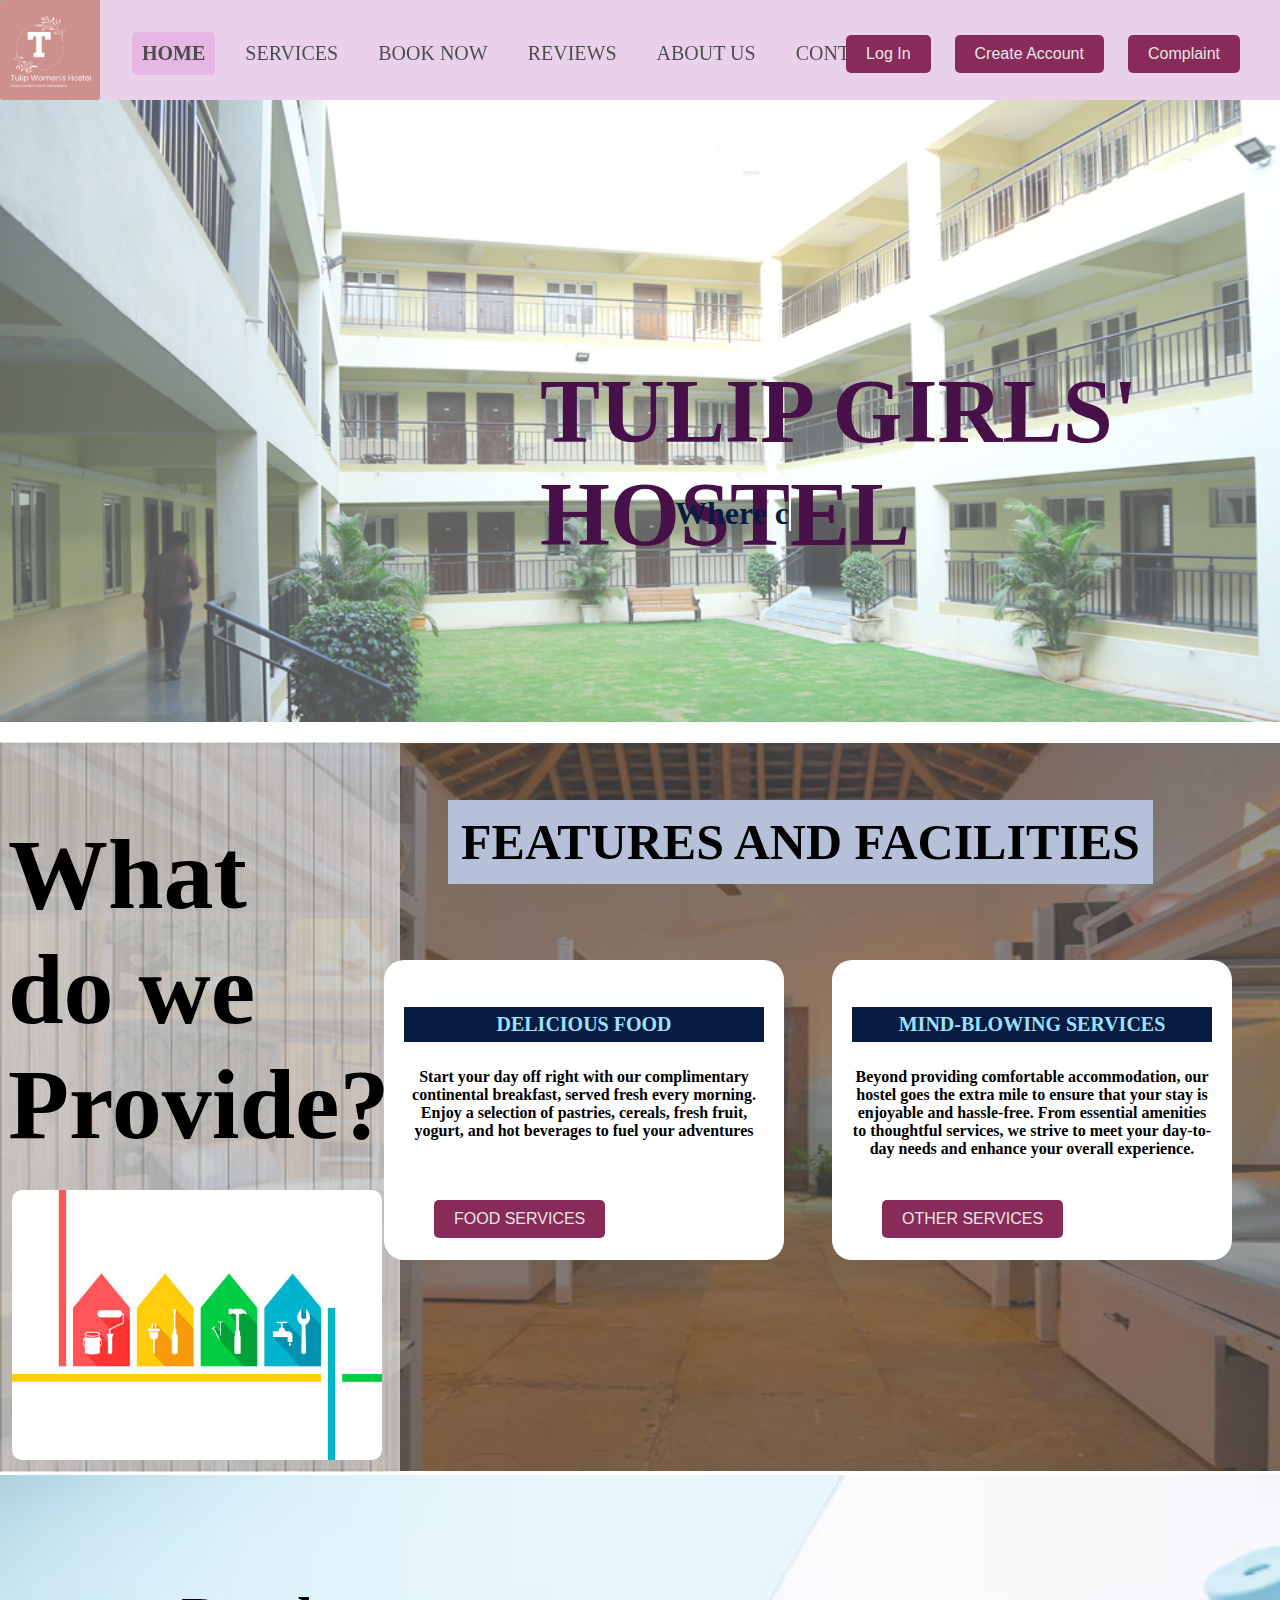
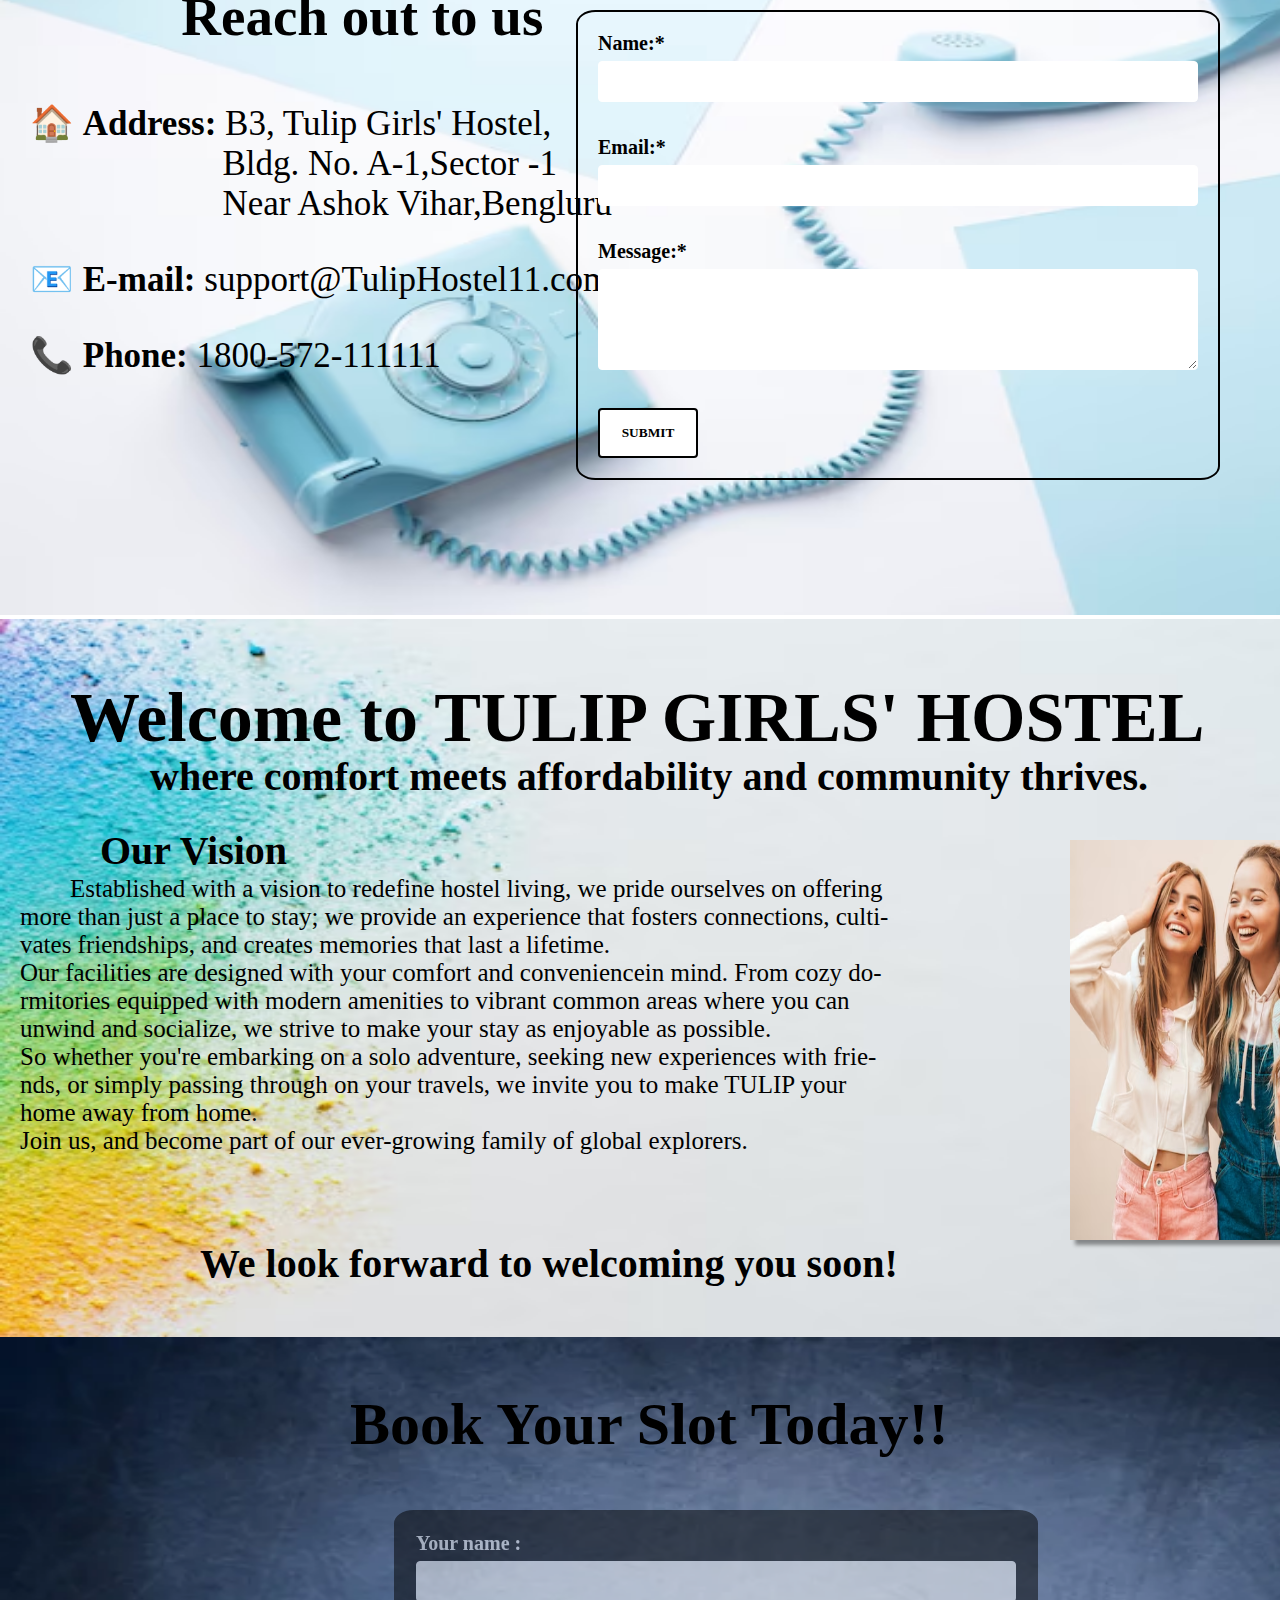
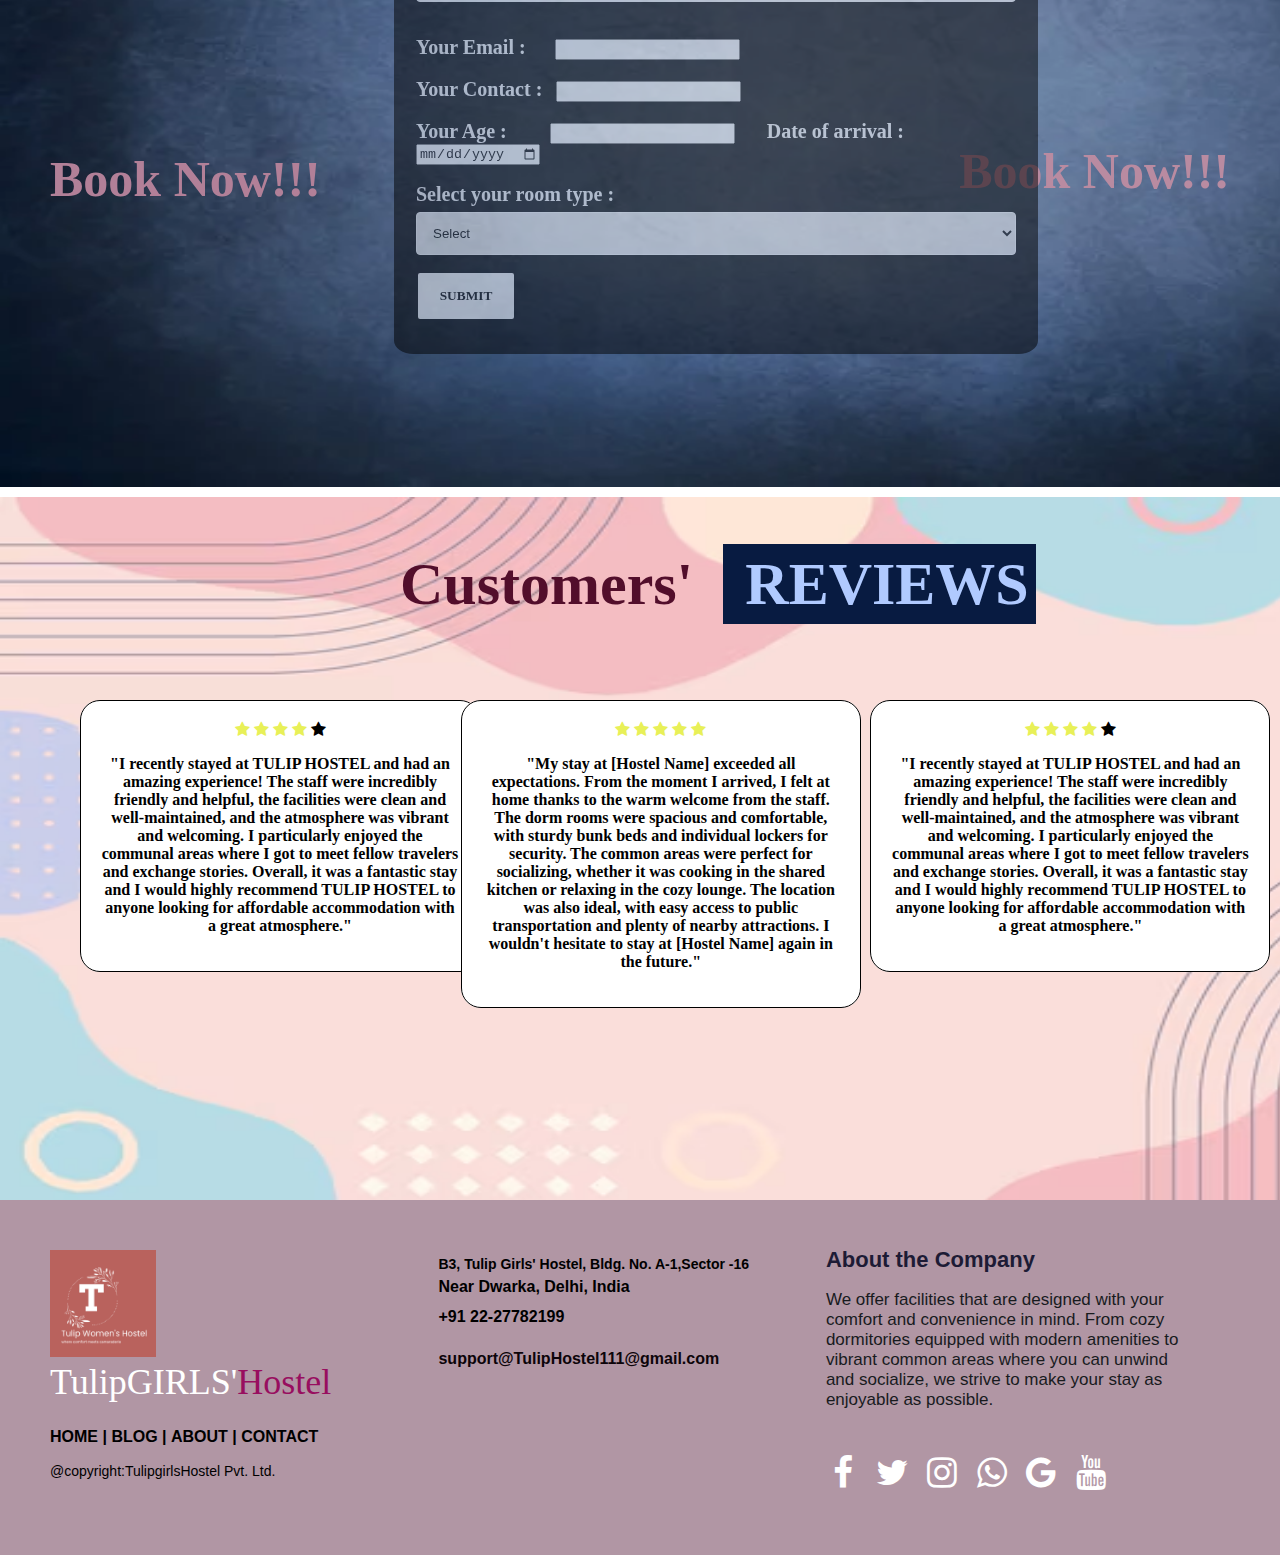
<file: index.html>
<!DOCTYPE html>
<html lang="en">
<head>
    <meta charset="UTF-8">
    <meta name="viewport" content="width=device-width, initial-scale=1.0">
    <title>Hostel Management</title>
    <link rel="stylesheet" href="style.css">
<link rel="preconnect" href="https://fonts.googleapis.com">
<link rel="preconnect" href="https://fonts.gstatic.com" crossorigin>
<link href="https://fonts.googleapis.com/css2?family=Dancing+Script:wght@400..700&display=swap" rel="stylesheet">
<link rel="stylesheet"href="https://cdnjs.cloudflare.com/ajax/libs/animate.css/4.1.1/animate.min.css"/>
<link rel="stylesheet" href="https://cdnjs.cloudflare.com/ajax/libs/font-awesome/4.7.0/css/font-awesome.min.css">
</head>
<body>
    
<header >  
    <div class="logo">
        <img src="logo.png">
    </div>
    <div class="menu">
        <ul class="menu-items">
            <li>
                <a href="#" class="active">HOME</a>
                <a href="#services">SERVICES</a>
                <a href="#Book_now">BOOK NOW</a>
                <a href="#reviews">REVIEWS</a>
                <a href="#aboutus">ABOUT US</a>
                <a href="#contactus">CONTACT US</a>
            </li>
        </ul>
    </nav>
</header>
<div class="heading">
    <h3>TULIP GIRLS' HOSTEL</h3>
</div>
<h1 class="dynamic-txt">
    <a href="" class="typewrite" data-period="2000" data-type='[ "Where comfort meets camaraderie!", "Your home away from home on a budget!",
     "Affordable stays, unforgettable experiences!" ]'>
      <span class="wrap"></span>
    </a>
  </h1>
<div class="buttons">
    <ul>
        <li>
            <button class="btn" id="loginbtn">Log In</button>
            <button class="btn2" id="createAcc">Create Account</button>
            <button class="btn3" id="Complaint">Complaint</button>
        </li>
    </ul>

</div>
<script src="script.js"></script>

<!--HOme page ends here -->
<!--Services page starts here-->
<div class="services" id="services">   
    <img class="img1" src="hostel.jpeg">
    <img class="img2" src="white.jpeg">
    <h1>What <br>do we<br> Provide?</h1>
    <img class="img3" src="facility.jpg">
    <h3>FEATURES AND FACILITIES</h3>
    <div class="contain">
        <div class="slide">
            <h4>DELICIOUS FOOD</h4>
            <p>Start your day off right with our complimentary continental breakfast,
                 served fresh every morning. Enjoy a selection of pastries, cereals, 
                 fresh fruit, yogurt, and hot beverages to fuel your adventures</p>
                
                <button class="food-services" onclick="food_services()">FOOD SERVICES</button>
        </div>
    </div>
    <div class="contain1">
        <div class="slide1">
            <h4>MIND-BLOWING SERVICES</h4>
            <p> Beyond providing comfortable accommodation, our hostel goes the extra mile to ensure that your stay is 
                enjoyable and hassle-free. From essential amenities to thoughtful services, we strive to meet your
                 day-to-day needs and enhance your overall experience.</p>
                 
                <button class="Other_services" onclick="other_services()">OTHER SERVICES</button>
        </div>
    </div>
   
      
</div>
<!--services page ends here -->

<!--Contact us page starts here -->
    <div class="contactus" id="contactus">
       
        <img class="contimg" src="contactusbg.jpg">
    </div>
           
            <div class="textc">
            <h3> &nbsp; &nbsp; &nbsp; &nbsp; &nbsp; &nbsp;Reach out to us</h3>
            <p>&#x1F3E0;  <b>Address:</b> B3, Tulip Girls' Hostel,<br> &nbsp; &nbsp; &nbsp; &nbsp; &nbsp; &nbsp;
                &nbsp; &nbsp; &nbsp;&nbsp; &nbsp; &nbsp;Bldg. No. A-1,Sector -1
                <br>&nbsp; &nbsp; &nbsp; &nbsp; &nbsp; &nbsp;
                &nbsp; &nbsp; &nbsp;&nbsp; &nbsp; &nbsp;Near Ashok Vihar,Bengluru </p>
            <p> &#x1F4E7; <b>E-mail:</b> support@TulipHostel11.com</p>
            <p>&#x1F4DE; <b>Phone:</b> 1800-572-111111</p>
        </div>
        <div class="contactform" >
            <form action="connect.php" method="POST" onsubmit="return validateForm()">
               
                    <label for="name">Name:*</label><br>
                    <input type="text" id="name" name="name" required>
                    <br><br>
                    <label for="email">Email:*</label><br>
                    <input type="text" id="email" name="email" required>
                    <br><br>
                    <label for="message">Message:*</label><br>
                    <textarea id="message" name="message" rows="5" required></textarea><br><br>
                    <input type="submit" value="SUBMIT">
        </form>
    </div>
<!--Contact us page ends here-->

<!--About us page starts here-->
    <div class="aboutus" id="aboutus">
        <img class="bgim" src="abbg.jpg">
      
        <h2><b>Welcome to TULIP GIRLS' HOSTEL</b></h2>
        <h4>where comfort meets affordability and community thrives.</h4> 
        <h5>Our Vision</h5>
        <img class="vision" src="vision.avif">
        <p>&nbsp;&nbsp;&nbsp;&nbsp;&nbsp;&nbsp;&nbsp;&nbsp;Established with a vision to redefine hostel living, we pride ourselves on offering <br>more than just a
         place to stay; we provide an experience that fosters connections, culti-<br>vates friendships, and creates 
         memories that last a lifetime.<br>
         Our facilities are designed with your comfort and conveniencein mind. From cozy do-<br>rmitories equipped with 
            modern amenities to vibrant common areas where you can <br>unwind and socialize, we strive to make your stay as
            enjoyable as possible.<br>
        So whether you're embarking on a solo adventure, seeking new experiences with frie-<br>nds, or simply passing
             through on your travels, we invite you to make TULIP your<br> home away from home. <br>Join us, and become 
             part of our ever-growing family of global explorers.</p>
            <h3><b>We look forward to welcoming you soon!</b></h3>
    </div>
    <!--About us page ends here -->
    <!--Book now page starts here-->
    <section id="Book_now">
        <div class="Book_now" >
            <h1>Book Your Slot Today!!</h1>
            <h3>Book Now!!!</h3>
            <h2>Book Now!!!</h2>
            <img class="bbbkimg" src="book_now.png">
            <form action="connect2.php" method="POST">
                <label for="Name">Your name :</label>
                <input type="text" id="name" name="Y_name"><br><br>
                <label for="Name">Your Email :&nbsp;&nbsp;&nbsp;&nbsp;&nbsp;</label>
                <input type="email" id="mail" name="mail"><br><br>
                <label for="Name">Your Contact :&nbsp;&nbsp;</label>
                <input type="number" id="num" name="num"><br><br>
                <label for="Name">Your Age :&nbsp;&nbsp;&nbsp;&nbsp;&nbsp;&nbsp;&nbsp;</label>&nbsp;
                <input type="number" id="age" name="age">&nbsp;&nbsp;&nbsp;&nbsp;&nbsp;&nbsp;&nbsp;
                <label for="Name">Date of arrival :</label>
                <input type="date" id="doa" name="DOA"><br><br>
                <label for="Room" >Select your room type :</label>
                <select id="room" name="room" >
                    <option value="     ">Select</option>
                  <option value="2-sharing">2-sharing</option>
                  <option value="3-sharing">3-sharing</option>
                  <option value="4-sharing">4-sharing</option>
                  <option value="single">single</option>
                </select><br>
                <input type="submit" value="SUBMIT">
            </form>
        </div>
    </section>
    <!--Book page ends here-->
    
        <!--Reviews page starts here-->
        <div class="reviews" id="reviews">
                <img src="reviews.jpg">
                <h1 class="heading">Customers'&nbsp;&nbsp;<span> REVIEWS</span></h3>
                    <div class="container">
                        <div class="box">
                         
                            <span class="fa fa-star checked"></span>
                                <span class="fa fa-star checked"></span>
                                <span class="fa fa-star checked"></span>
                                <span class="fa fa-star checked"></span>
                                <span class="fa fa-star"></span>
                            <p>"I recently stayed at TULIP HOSTEL and had an amazing experience! The staff were incredibly friendly and helpful, 
                                the facilities were clean and well-maintained, and the atmosphere was vibrant and welcoming. I particularly enjoyed 
                                the communal areas where I got to meet fellow travelers and exchange stories. Overall, it was
                                 a fantastic stay and I would highly recommend TULIP HOSTEL to anyone looking for affordable accommodation with a
                                  great atmosphere."</p>
                        </div>
                    </div>
                    <div class="container2">
                        <div class="box2">
            
                            <span class="fa fa-star checked"></span>
                            <span class="fa fa-star checked"></span>
                            <span class="fa fa-star checked"></span>
                            <span class="fa fa-star checked"></span>
                            <span class="fa fa-star checked"></span>
                            <p>"My stay at [Hostel Name] exceeded all expectations. From the moment I arrived, I felt at home thanks to the warm welcome
                                 from the staff. The dorm rooms were spacious and comfortable, with sturdy bunk beds and individual lockers for security.
                                  The common areas were perfect for socializing, whether it was cooking in the shared kitchen or relaxing in the cozy lounge.
                                   The location was also ideal, with easy access to public transportation and plenty of nearby attractions. I wouldn't hesitate
                                    to stay at [Hostel Name] again in the future."</p>
                        </div></div>
                        <div class="container3">
                            <div class="box3">
                               
                                <span class="fa fa-star checked"></span>
                                <span class="fa fa-star checked"></span>
                                <span class="fa fa-star checked"></span>
                                <span class="fa fa-star checked"></span>
                                <span class="fa fa-star"></span>
                                <p>"I recently stayed at TULIP HOSTEL and had an amazing experience! The staff were incredibly friendly and helpful, 
                                    the facilities were clean and well-maintained, and the atmosphere was vibrant and welcoming. I particularly enjoyed 
                                    the communal areas where I got to meet fellow travelers and exchange stories. Overall, it was
                                     a fantastic stay and I would highly recommend TULIP HOSTEL to anyone looking for affordable accommodation with a
                                      great atmosphere."</p>
                            </div></div>
                    </div>
        </div>
        <!--Reviews page ends here-->
    <!--Login form starts here-->
    <!--div class="LoginForm" id="LoginForm">
        <form name="frmContact" method="post" action="contact.php">
            <label for="username">Username:</label>
            <input type="text" id="username" name="username" required>
    
            <label for="password">Password:</label>
            <input type="password" id="password" name="password" required>
    
            <input type="submit" value="Login">
        </form></div-->
    <!--Login in form ends here-->
    <!--Footer starts here-->
        <footer class="footer-distributed">
            <div class="footer-left">
                <img src="logo.png">
              <h3>TulipGIRLS'<span>Hostel</span></h3>
               <p class="footer-links">
                   <a href="index.html">HOME</a>
                   |
                   <a href="#">BLOG</a>
                   |
                   <a href="#aboutus">ABOUT</a>
                   |
                   <a href="#contactus">CONTACT</a>
               </p>
               <p class="footer-company-name">@copyright:TulipgirlsHostel Pvt. Ltd.</p>
               </div>
               <div class="footer-center">
                   <div>
                       <i class="fa-fa-marker"></i>
                       <p><span><b>B3, Tulip Girls' Hostel,
                           Bldg. No. A-1,Sector -16</b></span>
                           Near Dwarka, Delhi, India </p>
                   </div>
                   <div>
                       <i class="fa-fa-phone"></i>
                       <p>+91 22-27782199</p>
                   </div>
                   <div>
                       <i class="fa-fa-envelope"></i>
                       <p><a href="mailto:Rajasthantourism99@gmail.com">support@TulipHostel111@gmail.com</a></p>
                   </div>
               </div>
               <div class="footer-right">
                   <p class="footer-company-about">
                   <span>About the Company</span>
                 We offer facilities that are designed with your comfort and convenience in mind. From cozy dormitories equipped with 
                   modern amenities to vibrant common areas where you can unwind and socialize, we strive to make your stay as
                   enjoyable as possible.<br><br></p>
                   <div class="footer-icons">
                       <a href="#" class="fa fa-facebook"></a>
                    <a href="#" class="fa fa-twitter"></a>
                    <a href="#" class="fa fa-instagram"></a>
                    <a href="#" class="fa fa-whatsapp"></a>
                    <a href="#" class="fa fa-google"></a>
                    <a href="#" class="fa fa-youtube"></a>

                   </div>
               </div>
        </footer>
    
    <!--Footer ends here-->
   
</body>

</html>
</file>
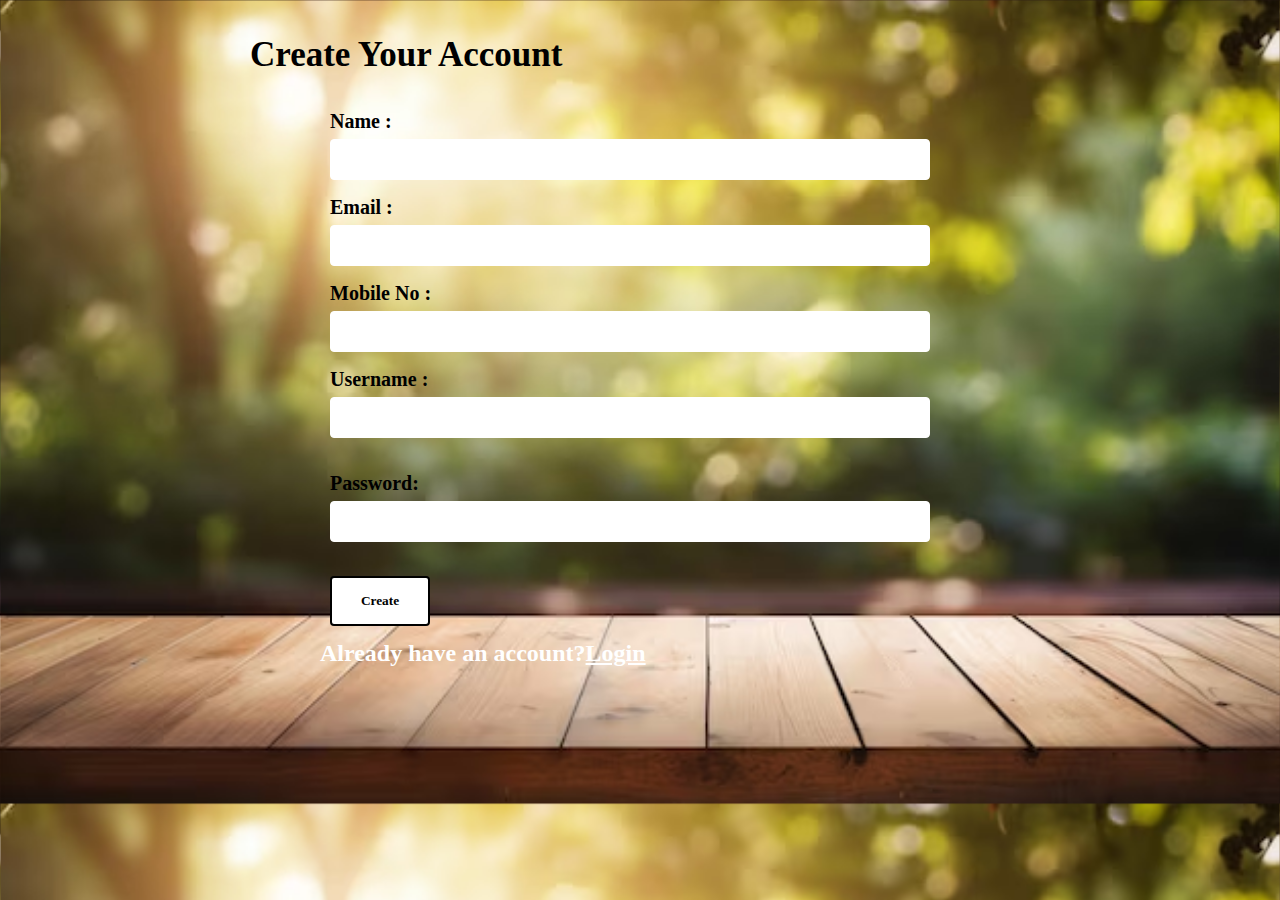
<file: CreateAcc.html>
<!DOCTYPE html>
<html lang="en">
<head>
    <meta charset="UTF-8">
    <meta name="viewport" content="width=device-width, initial-scale=1.0">
    <title>AccountPage</title>
    <style>
        body{
        
            background-image: url(creatbg.avif);
            width: 1535px;
            height: 700px;
            background-size: cover;
            
        }
        .login h3{
            font-size: 35px;
            position: absolute;
            top: 0px;
            left: 250px;
        }
        .login form{
            position: absolute;
            top: 80px;
            left: 300px;
            border-radius: 3%;
            margin: 10px;
            padding: 20px;
            width: 600px;
        }
        .login form label{
    font-size: 20px;
    font-weight: bold;
    color: #000000;
    text-align: center;
}
input[type=text]{
    width: 100%;
    padding: 12px;
    border: 1px solid #ffffff;
    border-radius: 4px;
    box-sizing: border-box;
    margin-top: 6px;
    margin-bottom: 16px;
    resize: vertical;
    color: #000000;
  }
  input[type=tel]{
    width: 100%;
    padding: 12px;
    border: 1px solid #ffffff;
    border-radius: 4px;
    box-sizing: border-box;
    margin-top: 6px;
    margin-bottom: 16px;
    resize: vertical;
    color: #000000;
  }
  input[type=password]{
    width: 100%;
    padding: 12px;
    border: 1px solid #ffffff;
    border-radius: 4px;
    box-sizing: border-box;
    margin-top: 6px;
    margin-bottom: 16px;
    resize: vertical;
    color: #000000;
  }
  input[type=submit]{
    border-radius: 4px;
    border: 2px solid black;
    background-color: #ffffff;
    width: 100px;
    height: 50px;
    font-family: 'Times New Roman', Times, serif;
    font-weight: bolder;
  }
  input[type=submit]:hover{
    background-color: #7e7371;
  }
  .login h2{
    position: absolute;
    top: 620px;
    left: 320px;
    color: #ffffff;
    }
    .login h2 a{
        color: #ffffff;
    }
    </style>
</head>
<body>
    <div class="login">
    <h3>Create Your Account</h3>
    <form action="createAcc.php" method="post">
        <label for="name">Name :</label><br>
        <input type="text" id="Name" name="Cname" required>
        <br>
        <label for="Email">Email :</label><br>
        <input type="text" id="email" name="Cemail" required>
        <br>
        <label for="Mob">Mobile No :</label><br>
        <input type="tel" id="Mobile" name="CMobile" required>
        <br>
        <label for="Uname">Username :</label><br>
        <input type="text" id="Uname" name="Username" required>
        <br><br>
        <label for="password">Password:</label><br>
        <input type="password" id="password" name="password" required>
        <br><br>
        <input type="submit" value="Create">
    </form><h2>Already have an account?<a href="logIn.html">Login</a></h2>
</div>
</body>
</html>
</file>
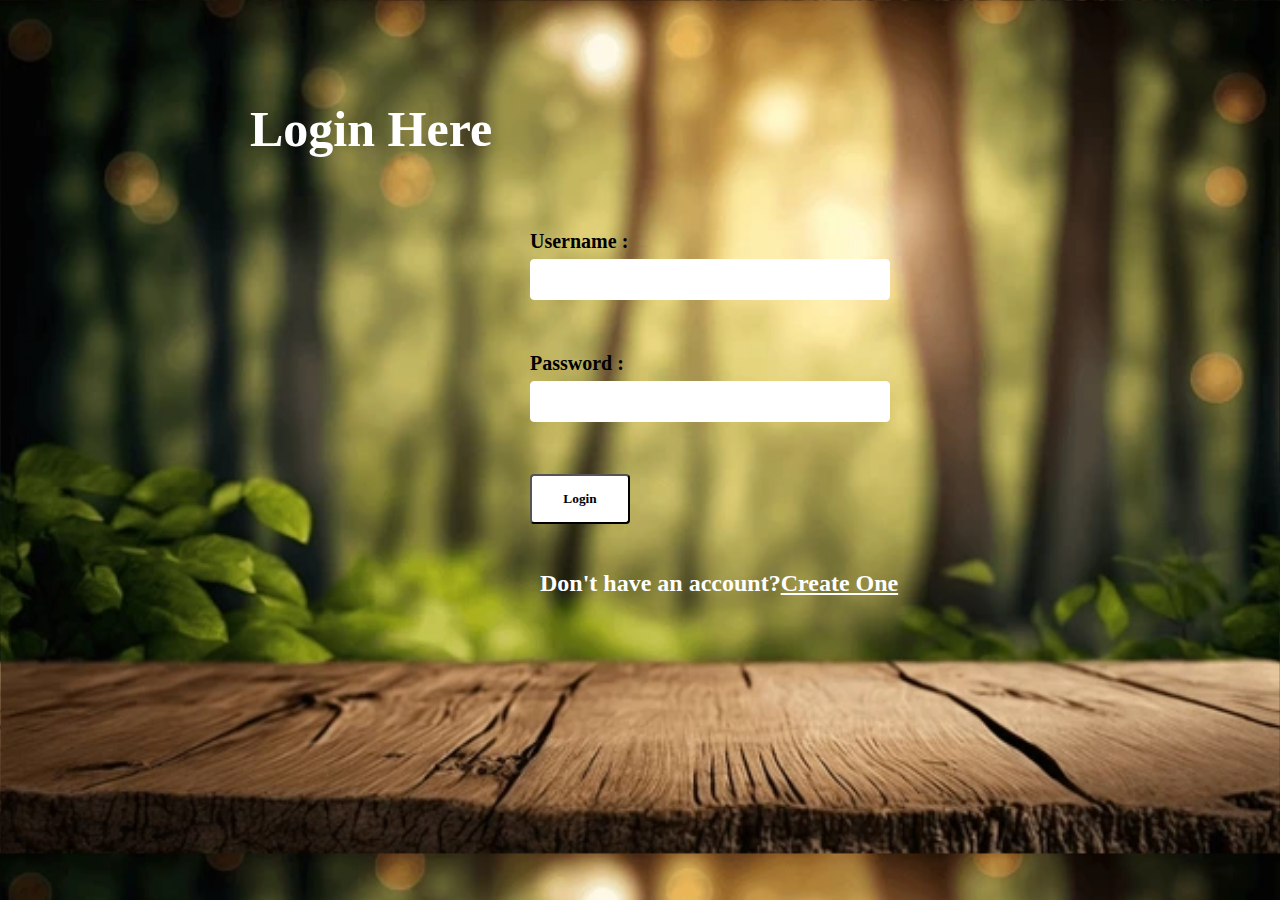
<file: logIn.html>
<!DOCTYPE html>
<html lang="en">
<head>
    <meta charset="UTF-8">
    <meta name="viewport" content="width=device-width, initial-scale=1.0">
    <title>LoginPage</title>
    <style>
        body{
        
            background-image: url(logbg.jpeg);
            width: 1535px;
            height: 700px;
            background-size: cover;
            
        }
        .login h3{
            font-size: 50px;
            position: absolute;
            top: 50px;
            color: #ffffff;
            left: 250px;
        }
        .login form{
            position: absolute;
            top: 200px;
            left: 500px;
            border-radius: 3%;
            margin: 10px;
            padding: 20px;
            width: 600px;
    
        }
        .login form label{
    font-size: 20px;
    font-weight: bold;
    color: #000000;
    text-align: center;
}
input[type=text]{
    width: 60%;
    padding: 12px;
    border: 1px solid #ffffff;
    border-radius: 4px;
    box-sizing: border-box;
    margin-top: 6px;
    margin-bottom: 16px;
    resize: vertical;
    color: #000000;
  }
  input[type=submit]{
    border-radius: 4px;
    background-color: #ffffff;
    width: 100px;
    height: 50px;
    font-family: 'Times New Roman', Times, serif;
    font-weight: bolder;
  }
  input[type=submit]:hover{
    background-color: #7e7371;
    border-radius: 4px;
    border: 2px solid black;
  }
  .login h2 {
    position: absolute;
    top: 550px;
    left: 540px;
    color: #ffffff;
  }
  .login h2 a{
    color: #ffffff;
  }
    </style>
</head>
<body>
    <div class="login">
    <h3>Login Here</h3>
    <form action="#" method="post">
        <label for="Uname">Username :</label><br>
        <input type="text" id="username" name="username" required>
        <br><br><br>
        <label for="Uname">Password :</label><br>
        <input type="text" id="username" name="username" required>
        <br><br><br>
        <input type="submit" value="Login">
    </form>
    <h2>Don't have an account?<a href="CreateAcc.html">Create One</a></h2>
</div>
</body>
</html>
</file>
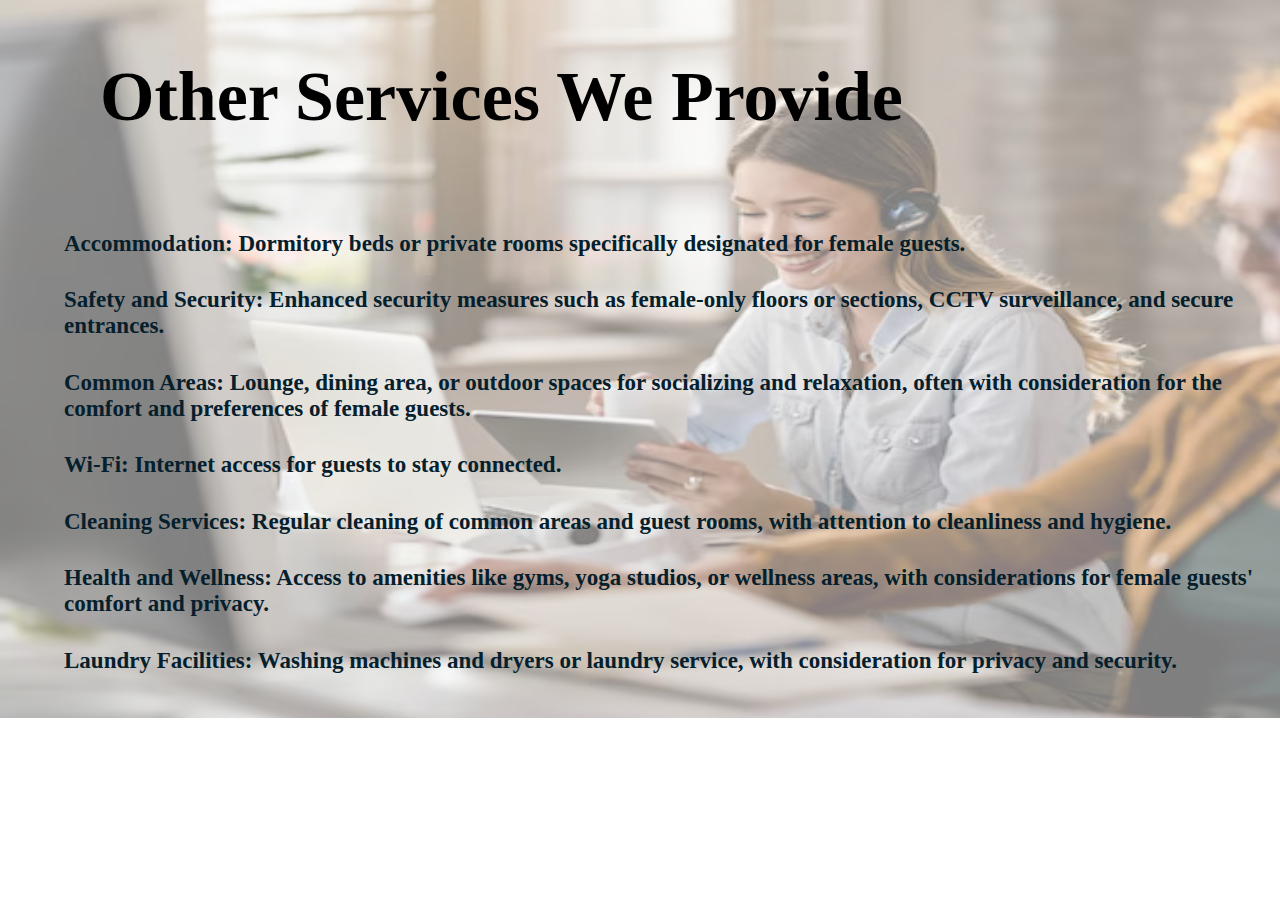
<file: other-services.html>
<!DOCTYPE html>
<html lang="en">
<head>
    <meta charset="UTF-8">
    <meta name="viewport" content="width=device-width, initial-scale=1.0">
    <title>other_services</title>
</head>
<style>
    body{
        margin: 0;
        padding: 0;
    }
    .bgimg img{
        width: 1536px;
        height: 718px;
        margin: 0;
        padding: 0;
        opacity: 0.5;
    }
    .Container h1{
        font-size: 70px;
        position: absolute;
        top: 10px;
        left: 100px;
    }
    .list li {
        position: absolute;
        top: 200px;
        left: 5%;
        font-size: 23px;
        list-style: none;
        color: rgb(5, 32, 44);
    }
</style>
<body>
    <div class="bgimg">
        <img src="servibg.jpg">
    </div>
    <div class="Container">
        <h1>Other Services We Provide </h1>
        <ul class="list">
            <li>
                <h4>Accommodation: Dormitory beds or private rooms specifically designated for female guests.</h4>
                
                <h4>Safety and Security: Enhanced security measures such as female-only floors or sections, CCTV 
                    surveillance, and secure entrances.</h4>
                
                <h4>Common Areas: Lounge, dining area, or outdoor spaces for socializing and relaxation, often with
                     consideration for the comfort and preferences of female guests.</h4>
                
                <h4>Wi-Fi: Internet access for guests to stay connected.</h4>
                
                <h4>Cleaning Services: Regular cleaning of common areas and guest rooms, with attention to cleanliness and hygiene.</h4>
                
                <h4>Health and Wellness: Access to amenities like gyms, yoga studios, or wellness areas, with considerations for 
                    female guests' comfort and privacy.</h4>
                
                <h4>Laundry Facilities: Washing machines and dryers or laundry service, with consideration for privacy and security.</h4>
            </li>
        </ul>
    </div>
</body>
</html>
</file>
<file: style.css>
body{
    padding: 0;
    margin: 0;
    box-sizing: border-box;
}
    header{
        width: 1535px;
        height: 722px;
        overflow: hidden;
        background-image:url(servicesbg.jpg);
        background-repeat: no-repeat;
        background-size: cover;
        opacity: 0.7;   
        margin-bottom: 0;
}
.menu{
    background-color :#e0bfe0;
    height:100px;
    padding:0;
    margin: 0;
    position: absolute;
    top: 0;
    left:100px;
    width: 1435px;
}
.menu .menu-items{
    padding: 0;
    margin: 20px;
    font-size: 20px;
}
.menu  .menu-items{
    list-style: none;
    text-decoration: none;
    padding: 12px;
}
.menu .menu-items  li a{
    text-decoration: none;
    float: left;
    display: inline;
    padding :10px;
    color: #000000;
    margin-right: 20px;
}
.menu .menu-items  li a:hover{
    background-color: #481048;
    transform: scale(1.2);
    border-radius: 5px;
    color: rgb(255, 255, 255);
}
.menu .menu-items .active{
    font-weight: bold;
    background-color: #d99ad9;
    border-radius: 5px;
    
}
.logo {
    margin: 0;
    padding: 0;
}
.logo img{
    border-radius: 3%;
    width: 100px;
    height: 100px;
    float: left;
    
}
.heading h3{
    position: absolute;
    top:30vh;
    left: 60vh;
    font-size: 10vh;
    font-family: "Alfa Slab One", serif;
    font-weight: 30vh;
    font-style: normal; 
    color: #481048;
}   
.heading h3:hover{
    transform: scale(1.0);
    color: #8a234e;
}
.buttons{
    
}
.buttons  ul li {
    position: absolute;
    list-style: none;
    text-decoration: none;
    top:35px;
    right:20px;
}
.buttons ul li .btn2{
    padding: 10px 20px;
    background-color: #892b58;
    color: rgb(230, 230, 230);
    border: none;
    border-radius: 5px;
    cursor: pointer;
    text-decoration: none;
    font-size: 16px;
    transition: background-color 0.3s;
    margin-right: 20px;
}
.buttons ul li .btn{
    padding: 10px 20px;
    background-color: #892b58;
    color: rgb(230, 230, 230);
    border: none;
    border-radius: 5px;
    cursor: pointer;
    text-decoration: none;
    font-size: 16px;
    transition: background-color 0.3s;
    margin-right: 20px;
}
.buttons ul li .btn3{
    padding: 10px 20px;
    background-color: #892b58;
    color: rgb(230, 230, 230);
    border: none;
    border-radius: 5px;
    cursor: pointer;
    text-decoration: none;
    font-size: 16px;
    transition: background-color 0.3s;
    margin-right: 20px;
}
.buttons ul li .btn2:hover{
    background-color: #60146c;
    transform: scale(1.2);
    border-radius: 5px;
    color: rgb(255, 255, 255);
}
.buttons ul li .btn3:hover{
    background-color: #60146c;
    transform: scale(1.2);
    border-radius: 5px;
    color: rgb(255, 255, 255);
}
.buttons ul li .btn:hover{
    background-color: #60146c;
    transform: scale(1.2);
    border-radius: 5px;
    color: rgb(255, 255, 255);
}
.dynamic-txt .typewrite{
    position: absolute;
    top:55vh;
    left: 75vh;
    text-decoration: none;
    color: #081b41;
    font-family: "Edu NSW ACT Foundation", cursive;
  font-optical-sizing: auto;
  font-weight: 15vh;
  font-style: normal;
}
.dynamic-txt .typewrite:hover{
    color: #3b5485;
}
.services .img1{
    margin: 0;
    padding: 0;
    opacity: 0.8;
    width: 1535px;
    height: 728px;
    filter: brightness(0.5);
}
.services .img2{
    width: 400px;
    height: 730px;
    position: absolute;
    left: 0;
    top: 742px;
    opacity: 0.7;
}
.services h1{
    position: absolute;
    top:750px;
    left:8px;
    font-size: 100px;
    animation: fadeIn 8s;
}
@keyframes fadeIn {
    0% { opacity: 0; }
    100% { opacity: 1; }
  }
  
.services .img3 {
    width: 370px;
    height: 270px;
    position: absolute;
    left: 0;
    top: 1190px;
    margin: 0;
    padding: 0;
    left: 12px;
    border-radius: 10px;
    animation: fadeIn 8s;
}
.services .contain {
    width: 400px;
    height: 300px; /* Set the width of the container */
    margin: 0 auto;/* Center the container horizontally */
    position: absolute;
    top: 960px;
    font-weight: bold;
   background-color: white;
    left: 30%;
    border-radius: 20px;
}
.services .contain .slide  button{
        position: absolute;
        top: 240px;
        left: 50px;
        padding: 10px 20px;
        background-color: #892b58;
        color: rgb(230, 230, 230);
        border: none;
        border-radius: 5px;
        cursor: pointer;
        text-decoration: none;
        font-size: 16px;
        transition: background-color 0.3s;
        margin-right: 20px;
    
}
 .services .contain .slide{
    /* border: 1px solid #000; Add a border to the box */
    padding: 20px; /* Add padding inside the box */
    text-align: center; /* Center-align the text */
    border-radius: 20px;
  }
  .services .contain .slide p button .food-services{
    position: absolute;
    top: 900px;
    left: 400px;
    padding: 10px 20px;
    background-color: #892b58;
    color: rgb(230, 230, 230);
    border: none;
    border-radius: 5px;
    cursor: pointer;
    text-decoration: none;
    font-size: 16px;
    transition: background-color 0.3s;
    margin-right: 20px;
}
.services .contain .slide h4{
    padding: 6px;
    font-size: 20px;
    color: #9ae2ff;
    background-color: #081b41;
}
.services .contain1 {
    width: 400px;
    height: 300px; /* Set the width of the container */
    margin: 0 auto;/* Center the container horizontally */
    position: absolute;
    top: 960px;
    font-weight: bold;
   background-color: white;
    left: 65%;
    border-radius: 20px;
}
.services .contain1 .slide1  button{
        position: absolute;
        top: 240px;
        left: 50px;
        padding: 10px 20px;
        background-color: #892b58;
        color: rgb(230, 230, 230);
        border: none;
        border-radius: 5px;
        cursor: pointer;
        text-decoration: none;
        font-size: 16px;
        transition: background-color 0.3s;
        margin-right: 20px;
    
}
 .services .contain1 .slide1{
    /* border: 1px solid #000; Add a border to the box */
    padding: 20px; /* Add padding inside the box */
    text-align: center; /* Center-align the text */
    border-radius: 20px;
  }
  .services .contain1 .slide1 h4{
    font-size: 20px;
    padding: 6px;
    
    color: #9ae2ff;
    background-color: #081b41;
}
  .services .contain1 .slide1 p button .Other_services{
    position: absolute;
    top: 900px;
    left: 400px;
    padding: 10px 20px;
    background-color: #892b58;
    color: rgb(230, 230, 230);
    border: none;
    border-radius: 5px;
    cursor: pointer;
    text-decoration: none;
    font-size: 16px;
    transition: background-color 0.3s;
    margin-right: 20px;
}
.services h3{
    position: absolute;
    top: 750px;
    left: 35%;
    padding: 13px;
    font-size: 50px;
    color: #000000;
    background-color: #b6c1d9;
}
.contimg{
    width: 1535px ;
    height: 740px;
}
.contactform {
    position: absolute;
    top:1600px ;
    right: 50px;
    border-radius: 3%;
    margin: 10px;
    padding: 20px;
    width: 600px;
    border: 2px solid #000000;
}

.contactform label{
    font-size: 20px;
    font-weight: bold;
    color: #000000;
    text-align: center;
}
input[type=text], select, textarea {
    width: 100%;
    padding: 12px;
    border: 1px solid #ffffff;
    border-radius: 4px;
    box-sizing: border-box;
    margin-top: 6px;
    margin-bottom: 16px;
    resize: vertical;
    color: #000000;
  }
  input[type=submit]{
    border-radius: 4px;
    border: 2px solid black;
    background-color: #ffffff;
    width: 100px;
    height: 50px;
    font-family: 'Times New Roman', Times, serif;
    font-weight: bolder;
  }
  input[type=submit]:hover{
    background-color: #9ae2ff;
  }
.textc {
    margin: 20px;
    padding: 10px;
    position: absolute;
    top: 1500px;
    left: 0;
    text-align: left;

}

.textc h3{
    font-size: 55px;
    color: #000000;
}
.textc p{
    font-size:35px ;
}
.aboutus{
    background-repeat: no-repeat;
    width: 1535px;
    height: 718px;
    margin: 0;
    padding: 0;
}
.aboutus img {
    width: 1535px;
    height: 718px;
    background: rgb(81, 71, 70);
    inset: 0;
}
.aboutus h4{
    position: absolute;
    top: 2300px;
    left: 150px;
    font-size: 40px;
}
.aboutus h5{
    position: absolute;
    top: 2360px;
    left: 100px;
    font-size: 40px;
}
.aboutus h2{
    position: absolute;
    top: 2220px;
    left: 70px;
    font-size: 70px;
    animation-name: wText;
    animation-duration: 7s;
    animation-iteration-count: 7;
}
.aboutus p{
    position: absolute;
    top: 2450px;
    left:20px;
    font-size: 25px;
}
.aboutus h3{
    position: absolute;
    top: 2800px;
    font-size: 40px;
    left: 200px;
}
.aboutus .vision{
    width: 400px;
    height: 400px;
    position: absolute;
    top: 2440px;
    left: 1070px;
    animation-name: vision;
    animation-duration:7s ;
    box-shadow:  5px 5px 4px rgba(0, 0, 0, 0.4);;
}
@keyframes vision{
    from{width: 270px;height: 270;}
    to{width: 400px; height: 400px;}
}
@keyframes wText{
    from{color: #acadaf; }
    to{color: #000000;}
}

@media screen and (max-width:600px)
{}
.footer-distributed{
	background-color: #b196a4;
	box-sizing: border-box;
	width: 100%;
	text-align: left;
	font: bold 16px sans-serif;
	padding: 50px 50px 60px 50px;
	margin-top: 0px;
    position: absolute;
    top: 4400px;
}
.footer-distributed .footer-left,
.footer-distributed .footer-center,
.footer-distributed .footer-right{
	display: inline-block;
	vertical-align: top;
}
.footer-distributed .footer-left{
	width: 30%;
}
.footer-distributed h3{
	color:  #ffffff;
	font: normal 36px 'Cookie', cursive;
	margin: 0;
}
.footer-distributed .footer-left img{
	width: 30%;
}
.footer-distributed h3 span{
	color:  #980e5f;
}
.footer-distributed .footer-links{
	color:  #000000;
	margin: 20px 0 12px;
}
.footer-distributed .footer-links a{
	display:inline-block;
	line-height: 1.8;
	text-decoration: none;
	color:  inherit;
}
.footer-distributed .footer-company-name{
	color:  #000000;
	font-size: 14px;
	font-weight: normal;
	margin: 0;
}
.footer-distributed .footer-center{
	width: 35%;
}
.footer-distributed .footer-center i{
	background-color:  #0b1d28;
	color: #000000;
	font-size: 25px;
	width: 38px;
	height: 38px;
	border-radius: 50%;
	text-align: center;
	line-height: 42px;
	margin: 10px 15px;
	vertical-align: middle;
}
.footer-distributed .footer-center i.fa-envelope{
	font-size: 17px;
	line-height: 38px;
}
.footer-distributed .footer-center p{
	display: inline-block;
	color: #000000;
	vertical-align: middle;
	margin:0;
}
.footer-distributed .footer-center p span{
	display:block;
	font-weight: normal;
	font-size:14px;
	line-height:2;
}
.footer-distributed .footer-center p a{
	color:  #0c0409;
	text-decoration: none;;
}
.footer-distributed .footer-right{
	width: 30%;
}

.footer-distributed .footer-company-about{
	line-height: 20px;
	color:  #181b1e;
	font-size: 17px;
	font-weight: normal;
	margin: 0;
}

.footer-distributed .footer-company-about span{
	display: block;
	color:  #1d1b35;
	font-size: 22px;
	font-weight: bold;
	margin-bottom: 20px;
}

.footer-distributed .footer-icons{
	margin-top: 25px;
}

.footer-distributed .footer-icons a{
	display: inline-block;
	width: 35px;
	height: 35px;
	cursor: pointer;
	border-radius: 2px;
    text-decoration: none;
	font-size: 35px;
	color: #ffffff;
	text-align: center;
	line-height: 35px;

	margin-right: 10px;
	margin-bottom: 5px;
}
@media (max-width: 880px) {

	.footer-distributed .footer-left,
	.footer-distributed .footer-center,
	.footer-distributed .footer-right{
		display: block;
		width: 100%;
		margin-bottom: 40px;
		text-align: center;
	}
	.footer-distributed .footer-center i{
		margin-left: 0;
	}
}
.Book_now {
    margin: 0;
    padding: 0;
    /* background-color: rgb(222, 125, 125); */
    height: 760px;
}
.Book_now img{
    width: 1535px;
    height: 750px; 
}
.Book_now h3{
    font-size: 50px;
    position: absolute;
    top: 3300px;
    left: 50px;
    font-weight: bolder;
    color: #b28098;
}
.Book_now h2{
    font-size: 50px;
    position: absolute;
    top: 3300px;
    right: 50px;
    font-weight: bolder;
    color: #b98ba1;
    animation-name: vText;
    animation-duration: 2s ;
    animation-iteration-count: 10;
}
.Book_now h1{
    position: absolute;
    top: 2950px;
    left: 350px;
    font-size: 60px;
}
.Book_now h1:hover{
    text-shadow:  0 0 40px rgba(74, 25, 6, 0.855);
}
@keyframes wText{
    from{color: #700c5f; }
    to{color: #ffffff;}
}
.reviews img{
    width: 1535px;
    height: 718px;
}
.reviews h1{
    position: absolute;
    top: 3710px;
    left: 400px;
    color: #520e2b;
    font-size: 60px;
}
.reviews h1 span{
    color: #b0caff;
    background-color: #081b41;
    padding: 7px;
    font-size: 60px;
}

.container {
    width: 400px; /* Set the width of the container */
    margin: 0 auto; /* Center the container horizontally */
    position: absolute;
    top: 3900px;
    font-weight: bold;
    background-color: rgb(255, 255, 255);
    left: 80px;
    border-radius: 20px;
}
  
  .box {
    border: 1px solid #000; /* Add a border to the box */
    padding: 20px; /* Add padding inside the box */
    text-align: center; /* Center-align the text */
    border-radius: 20px;
  }
  .container2 {
    width: 400px; /* Set the width of the container */
    margin: 0 auto; /* Center the container horizontally */
    position: absolute;
    top: 3900px;
    font-weight: bold;
    background-color: rgb(255, 255, 255);
    left: 36%;
    border-radius: 20px;
}
  
  .box2 {
    border: 1px solid #000; /* Add a border to the box */
    padding: 20px; /* Add padding inside the box */
    text-align: center; /* Center-align the text */
    border-radius: 20px;
  }
  .container3 {
    width: 400px; /* Set the width of the container */
    margin: 0 auto; /* Center the container horizontally */
    position: absolute;
    top: 3900px;
    font-weight: bold;
    background-color: rgb(255, 255, 255);
    left: 68%;
    border-radius: 20px;
}
  
  .box3 {
    border: 1px solid #000; /* Add a border to the box */
    padding: 20px; /* Add padding inside the box */
    text-align: center; /* Center-align the text */
    border-radius: 20px;
  }
  .checked {
    color: rgb(232, 240, 88);
  }
  .Book_now form {
    border-radius: 3%;
    margin: 10px;
    padding: 20px;
    width: 600px;
    border: 2px solid #000000;
    width: 600px;
    height: 400px;
    position: absolute;
    top: 3100px;
    left: 30%;
    background-color: #000000;
    opacity: 0.5;
    padding:20px ;
    color: white;
}
.Book_now form :hover{
    box-shadow: 0 0 40px rgba(117, 17, 80, 0.855);
}
.Book_now label{
    font-size: 20px;
    font-weight: bold;
    color: #fafafa;
    text-align: center;
}
</file>
